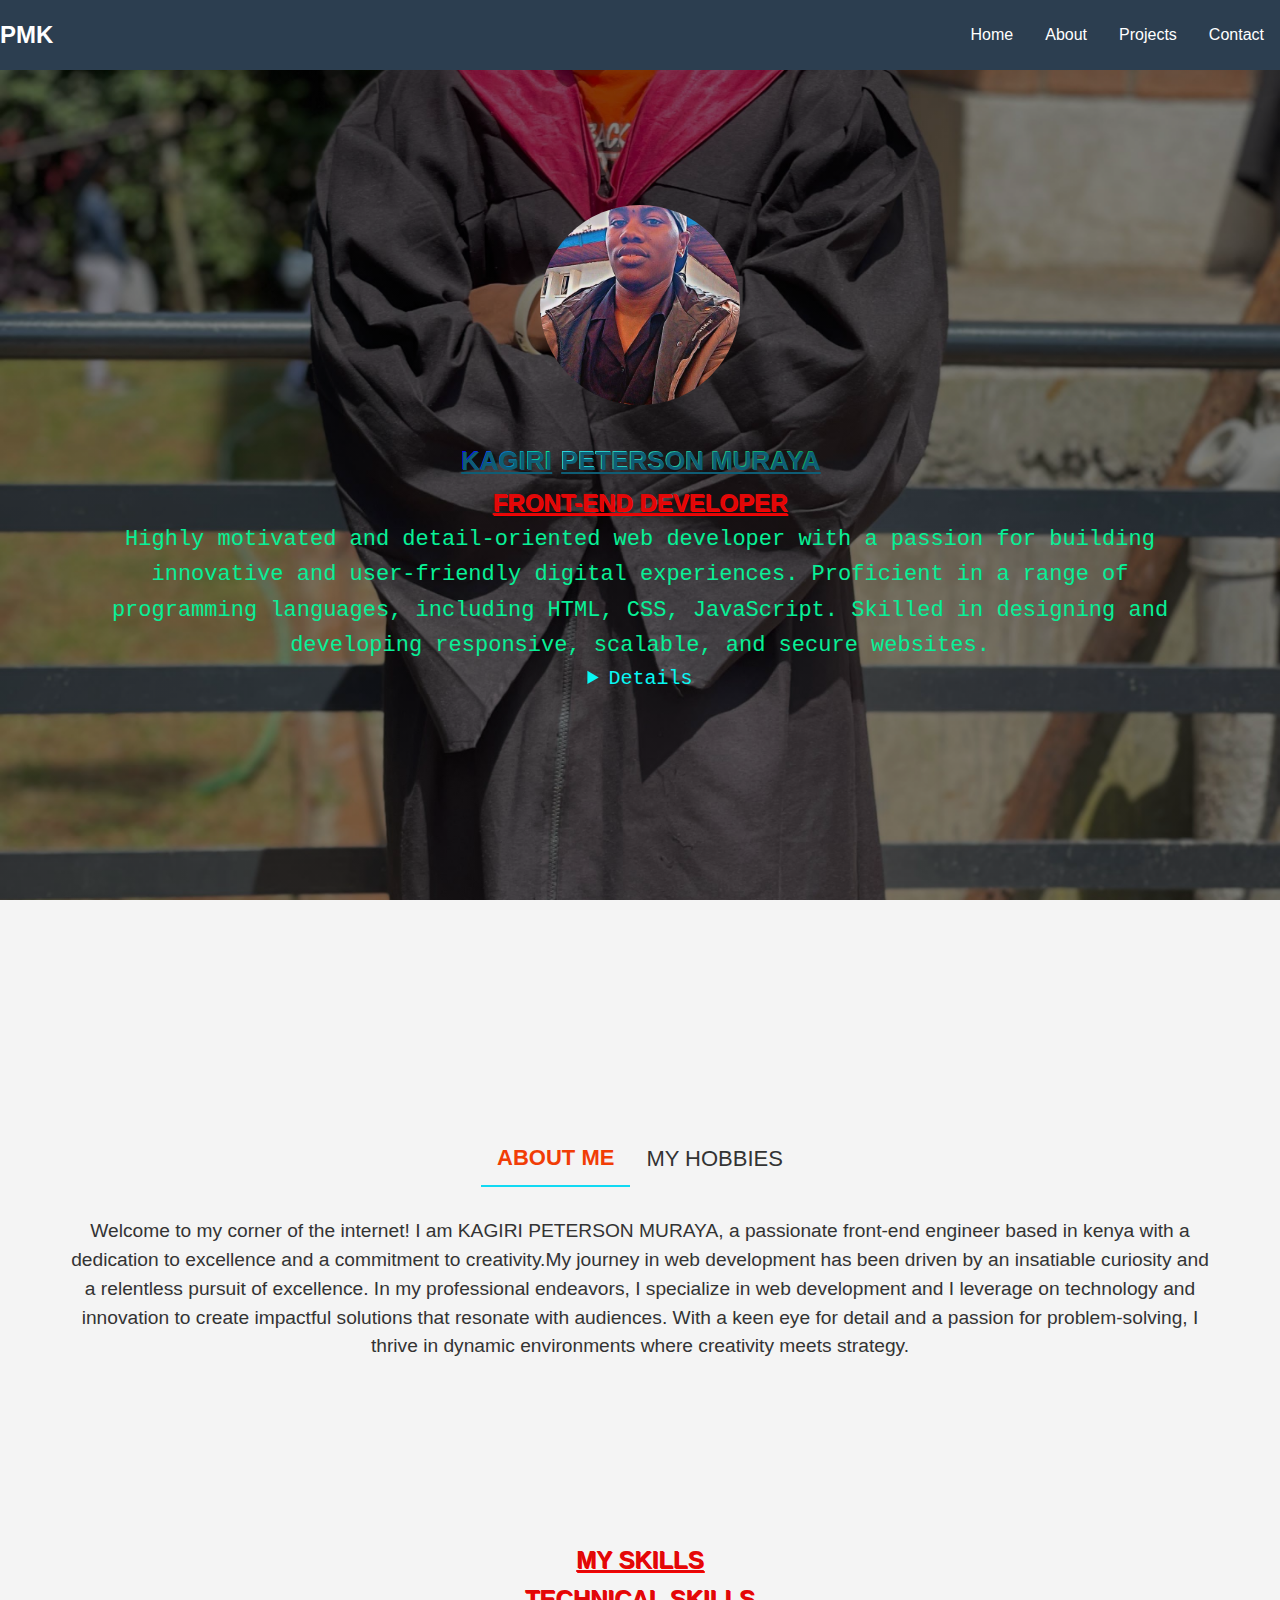
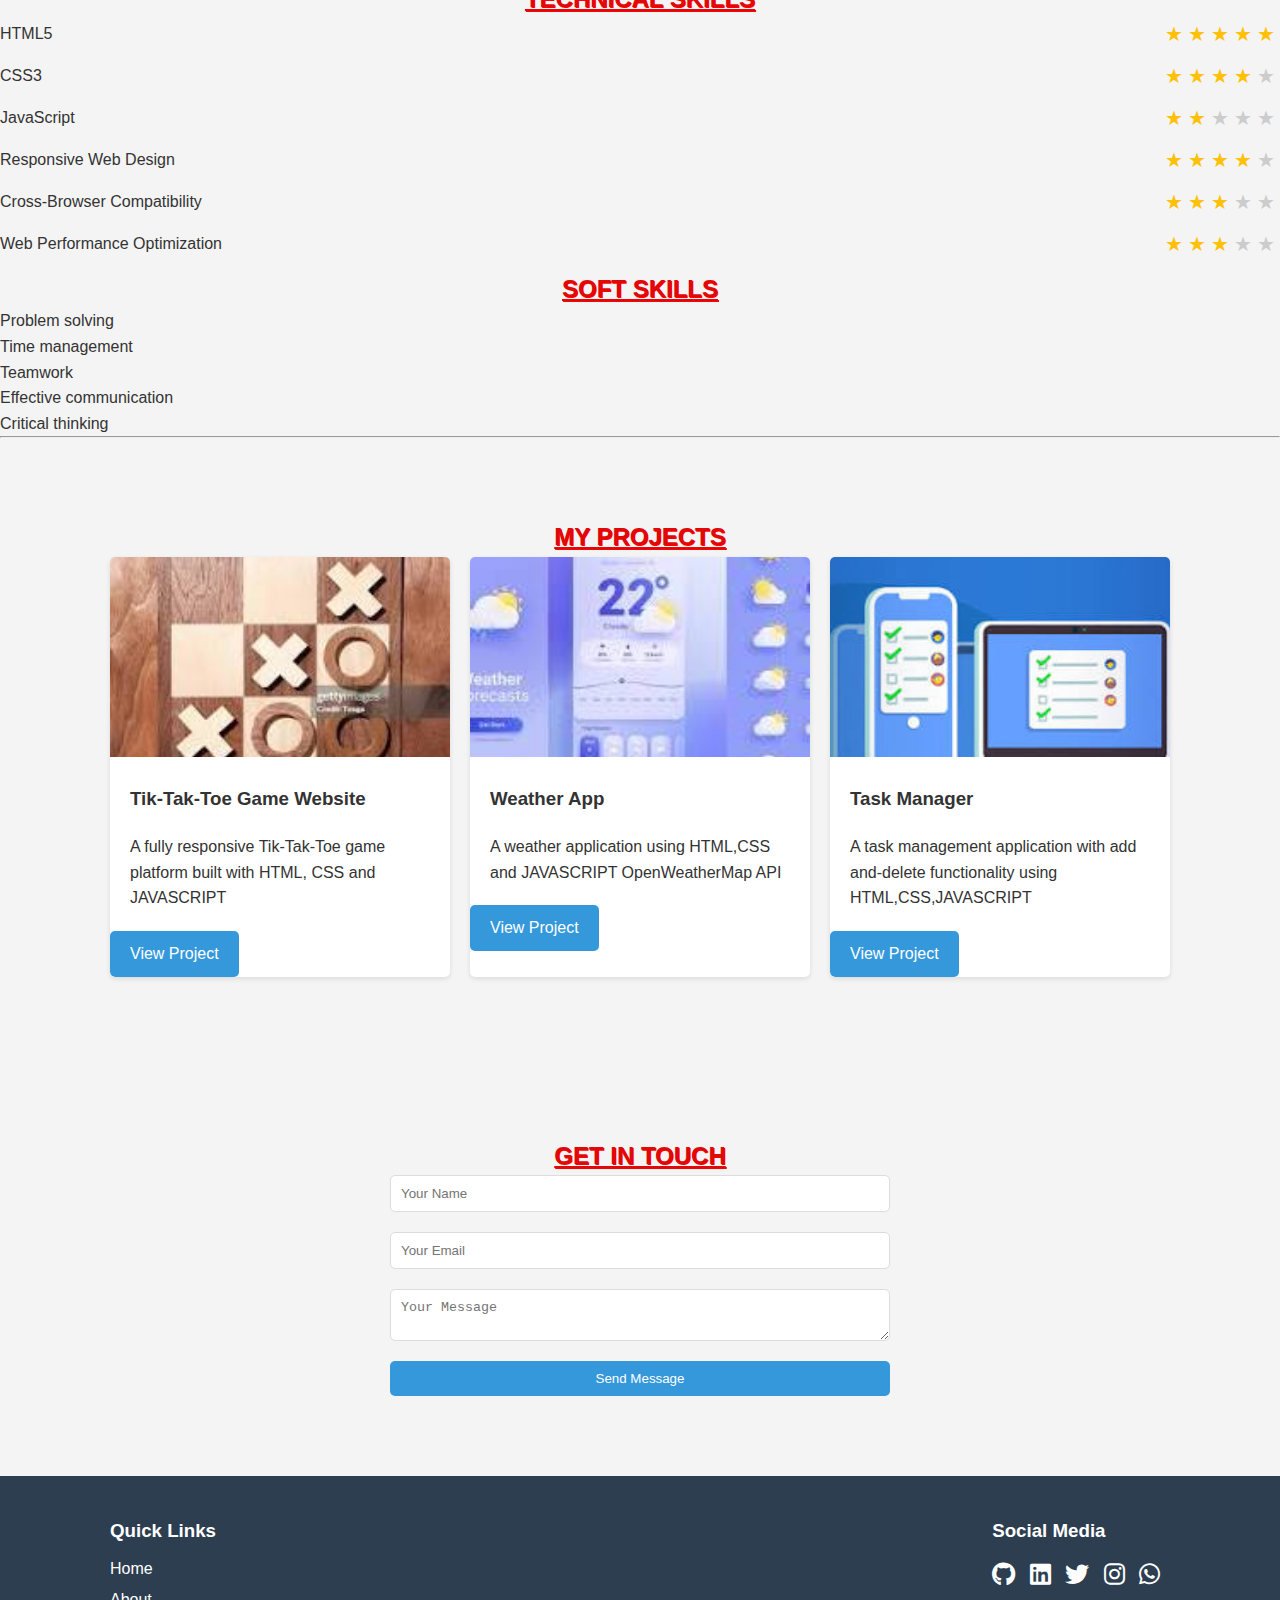
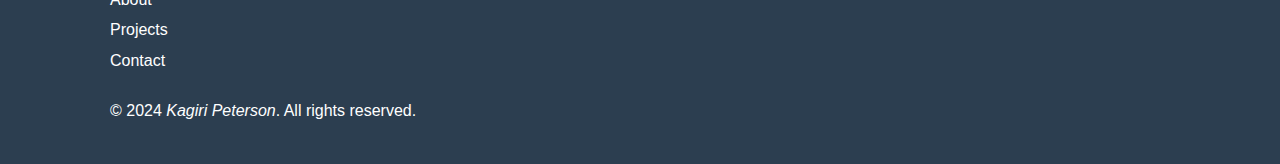
<file: index.html>
<!DOCTYPE html>
<html lang="en">
<head>
    <meta charset="UTF-8">
    <meta name="viewport" content="width=device-width, initial-scale=1.0">
    <title>KAGIRI PETERSON</title>
    <link rel="shortcut icon" href="logo.PNG" type="image/x-icon">
    <link rel="stylesheet" href="styles.css">
    <link rel="stylesheet" href="https://cdnjs.cloudflare.com/ajax/libs/font-awesome/6.0.0-beta3/css/all.min.css">
</head>
<body>
    <header>
        <nav id="navbar">
            <div class="logo">PMK</div>
            <ul class="nav-links">
                <li><a href="#home">Home</a></li>
                <li><a href="#about">About</a></li>
                <li><a href="#projects">Projects</a></li>
                <li><a href="#contact">Contact</a></li>
            </ul>
            
        </nav>
    </header>

    <main>
        <section id="home">
            <div class="container">
                <img src="pic3.jpg" alt="kagiri peterson" class="profile-picture">
                <h1><span class="cool">KAGIRI</span> <span>PETERSON MURAYA</span></h1>
                <h2>Front-End Developer</h2>
                <p class="details">Highly motivated and detail-oriented web developer with a passion for building innovative and 
                    user-friendly digital experiences. Proficient in a range of programming languages, including HTML, CSS, 
                    JavaScript. Skilled in designing and developing responsive, scalable, and secure websites.

                   <details class="ded"> Specialties: Front-end development, Responsive design, Web performance optimization.</details></p>
            </div>
        </section>

        <section id="about">
            <div class="tabs">
                <input type="radio" class="tabs__radio" name="tabs-example" id="tab1" checked>
                <label for="tab1" class="tabs__label">ABOUT ME</label>
                <div class="tabs__content">
                <p>Welcome to my corner of the internet! I am KAGIRI PETERSON MURAYA, a passionate front-end engineer based in kenya with a dedication to 
                  excellence and a commitment to creativity.My journey in web development has been driven by an insatiable curiosity and a relentless pursuit of excellence.
    
                    In my professional endeavors, I specialize in web development and I leverage on technology and innovation to 
                    create impactful solutions that resonate with audiences. With a keen eye for detail and a passion for problem-solving, I 
                    thrive in dynamic environments where creativity meets strategy.</p>
                </div>
                <input type="radio" class="tabs__radio" name="tabs-example" id="tab2">
                <label for="tab2" class="tabs__label">MY HOBBIES</label>
                <div class="tabs__content">
                    Beyond the boardroom, you'll often find me immersed in .
                    <div class="hobby">
                        
                        <img src="hobby.png">
                        
                        <ul>
                            <li>watching Movies</li>
                            <li>Reading novels</li>
                            <li>Listening to Music</li>
                            <li>Adventure</li>
                        </ul>
                    </div>
                    
                    
                </div>
              </div>
        </section>

        <h2> MY SKILLS</h2>
        <div class="card-container">
          <div class="card">
            <div class="card-header">
              <h2>Technical Skills</h2>
          </div>
              <div class="skill-item">
                <span>HTML5</span>
                <div class="skill-rating">
                  <span class="filled">&#9733;</span>
                  <span class="filled">&#9733;</span>
                  <span class="filled">&#9733;</span>
                  <span class="filled">&#9733;</span>
                  <span class="filled">&#9733;</span>
                </div>
              </div>
              <div class="skill-item">
                <span>CSS3</span>
                <div class="skill-rating">
                  <span class="filled">&#9733;</span>
                  <span class="filled">&#9733;</span>
                  <span class="filled">&#9733;</span>
                  <span class="filled">&#9733;</span>
                  <span>&#9733;</span>
                </div>
              </div>
              <div class="skill-item">
                <span>JavaScript</span>
                <div class="skill-rating">
                  <span class="filled">&#9733;</span>
                  <span class="filled">&#9733;</span>
                  <span>&#9733;</span>
                  <span>&#9733;</span>
                  <span>&#9733;</span>
                </div>
              </div>
              <div class="skill-item">
                <span>Responsive Web Design</span>
                <div class="skill-rating">
                  <span class="filled">&#9733;</span>
                  <span class="filled">&#9733;</span>
                  <span class="filled">&#9733;</span>
                  <span class="filled">&#9733;</span>
                  <span>&#9733;</span>
                </div>
              </div>
              <div class="skill-item">
                <span>Cross-Browser Compatibility</span>
                <div class="skill-rating">
                  <span class="filled">&#9733;</span>
                  <span class="filled">&#9733;</span>
                  <span class="filled">&#9733;</span>
                  <span>&#9733;</span>
                  <span>&#9733;</span>
                </div>
              </div>
              <div class="skill-item">
                <span>Web Performance Optimization</span>
                <div class="skill-rating">
                  <span class="filled">&#9733;</span>
                  <span class="filled">&#9733;</span>
                  <span class="filled">&#9733;</span>
                  <span>&#9733;</span>
                  <span>&#9733;</span>
                </div>
              </div></div>
              <div class="card">
                <div class="card-header">
                    <h2>Soft Skills</h2>
                </div>
                <div class="card-body">
                    <ul class="skill-list">
                        <li>Problem solving</li>
                        <li>Time management</li>
                        <li>Teamwork</li>
                        <li>Effective communication</li>
                        <li>Critical thinking</li>
                    </ul>
                </div>
            </div></div>
            </section><hr>




        <section id="projects">
            <div class="container">
                <h2>My Projects</h2>
                <div class="project-grid">
                    <div class="project-card">
                        <img src="tiktak1.jpeg" alt="Project 1">
                        <h3>Tik-Tak-Toe Game Website</h3>
                        <p>A fully responsive Tik-Tak-Toe game platform built with HTML, CSS and JAVASCRIPT</p>
                        <a href="#" class="btn" target="_blank">View Project</a>
                    </div>
                    <div class="project-card">
                        <img src="weather1.jpeg" alt="Project 2">
                        <h3>Weather App</h3>
                        <p>A weather application using HTML,CSS and JAVASCRIPT OpenWeatherMap API</p>
                        <a href="https://weatherappbypeterson.netlify.app/" class="btn" target="_blank">View Project</a>
                    </div>
                    <div class="project-card">
                        <img src="task1.jpeg" alt="Project 3">
                        <h3>Task Manager</h3>
                        <p>A task management application with add and-delete functionality using HTML,CSS,JAVASCRIPT</p>
                        <a href="https://taskmanagerbypeterson.netlify.app/" class="btn" target="_blank">View Project</a>
                    </div>
                </div>
            </div>
        </section>

        <section id="contact">
            <div class="container">
                <h2>Get in Touch</h2>
                <form action="mailto:kagiripeterson8404@gmail.com.com" method="post" enctype="text/plain" id="contact-form" >
                    <input type="text" name="name" placeholder="Your Name" required>
                    <input type="email" name="email" placeholder="Your Email" required>
                    <textarea name="message" placeholder="Your Message" required></textarea>
                    <button type="submit" class="btn">Send Message</button>
                </form>
            </div>
        </section>
    </main>

    <footer>
        <div class="container">
            <div class="footer-content">
                <div class="footer-section">
                    <h3>Quick Links</h3>
                    <ul>
                        <li><a href="#home">Home</a></li>
                        <li><a href="#about">About</a></li>
                        <li><a href="#projects">Projects</a></li>
                        <li><a href="#contact">Contact</a></li>
                    </ul>
                </div>
                <div class="footer-section">
                    <h3>Social Media</h3>
                    <div class="social-icons">
                        <a href="https://github.com/mohpinchase"><i class="fab fa-github"></i></a>
                        <a href="www.linkedin.com/in/peterson-kagiri-2893742a1"><i class="fab fa-linkedin"></i></a>
                        <a href="https://x.com/pin_chase?t=MYoEncOo_qRwjVZhHD8V8w&s=09"><i class="fab fa-twitter"></i></a>
                        <a href="https://www.instagram.com/kagiri_peterson?igsh=bW56dDh1MzBraXFj"><i class="fab fa-instagram"></i></a>
                        <a href="https://whatsapp.com/dl/"><i class="fab fa-whatsapp"></i></a>


                    </div>
                </div>
            </div>
            <p>&copy; 2024 <i>Kagiri Peterson</i>. All rights reserved.</p>
        </div>
    </footer>

    <script src="script.js"></script>
</body>
</html>
</file>
<file: styles.css>
:root {
    --primary-color: #3498db;
    --secondary-color: #2c3e50;
    --text-color: #333;
    --bg-color: #f4f4f4;
}

* {
    margin: 0;
    padding: 0;
    box-sizing: border-box;
}

body {
    font-family: Arial, sans-serif;
    line-height: 1.6;
    color: var(--text-color);
    background-color: var(--bg-color);
}

.container {
    max-width: 1100px;
    margin: auto;
    padding: 0 20px;
}

/* Header and Navigation */
header {
    background-color: var(--secondary-color);
    color: #fff;
    padding: 1rem 0;
    position: fixed;
    width: 100%;
    top: 0;
    z-index: 1000;
}
h1 span{
    background: linear-gradient(to right, #2dd6e2, #0ea050);
    -webkit-background-clip: text;
    -webkit-text-fill-color: transparent;
    font-size: 26px;
        text-align: center;
        text-decoration: underline;
        text-shadow: 1px 1px #0f5d75;
        text-transform: uppercase;
}
.cool{
    background: linear-gradient(to right, #0803fa, #08f097);
    -webkit-background-clip: text;
    -webkit-text-fill-color: transparent;
     font-size: 26px;
        text-align: center;
        text-decoration: underline;
        text-shadow: 1px 1px #0f5d75;
        text-transform: uppercase;
      
}
.details{
    font-size: 22px;
    font-family: 'Courier New', Courier, monospace;
    color: #08f097;
}
.ded{
    font-size: 20px;
    font-family: 'Courier New', Courier, monospace;
    color: #08f8f4;
}

#navbar {
    display: flex;
    justify-content: space-between;
    align-items: center;
}

.logo {
    font-size: 1.5rem;
    font-weight: bold;
}

.nav-links {
    display: flex;
    list-style: none;
}

.nav-links li {
    padding: 0 1rem;
}

.nav-links a {
    color: #fff;
    text-decoration: none;
    transition: color 0.3s ease;
}

.nav-links a:hover {
    color: var(--primary-color);
}

.burger {
    display: none;
    cursor: pointer;
}

.burger div {
    width: 25px;
    height: 3px;
    background-color: #fff;
    margin: 5px;
    transition: all 0.3s ease;
}

/* Sections */
section {
    padding: 80px 0;
}

#home {
    background: linear-gradient(rgba(0, 0, 0, 0.5), rgba(0, 0, 0, 0.5)), url('pic2.jpg') no-repeat center center/cover;
    height: 100vh;
    display: flex;
    flex-direction: column;
    align-items: center;
    justify-content: center;
    text-align: center;
    color: #fff;
}

.profile-picture {
    width: 200px;
    height: 200px;
    border-radius: 50%;
    margin-bottom: 20px;
}
#about{
    margin-bottom: 100px;
    margin-top: 100px;
  }
  #about h2{
    text-align: center;
    color: #2c3e50;
    text-decoration: underline;
  }
  .image2{
    width:500px;
    height: auto;
  }
  .about p{
    line-height: 1.8rem;
    font-family: 'Segoe UI', Tahoma, Geneva, Verdana, sans-serif;
    font-size: 1.2rem;
    margin-left: 100px;
    transition: opacity 1s ease;
  
  }
  .about{
    display:flex;
    padding:30px;
    justify-content: center;
    align-items:center;
    flex-wrap: wrap;
  }
  .tabs {
    display: flex;
    flex-wrap: wrap;
    font-family: sans-serif;
    justify-content: center;
    align-items: center;
    margin-top: 50px;
  }
  
  .tabs__label {
    padding: 10px 16px;
    cursor: pointer;
    font-size: 22px;
  }
  
  .tabs__radio {
    display: none;
  }
  
  .tabs__content {
    order: 1;
    width: 90%;
    /* border-bottom: 3px solid #fff; */
    line-height: 1.5;
    font-size: 1.2rem;
    display: none;
    text-align: center;
    margin-top: 30px;
  }
  .tabs__content ul{
        list-style-position: inside;
        list-style-type: none; /* Align the list style type inside the list item */
    
  }
  
  .tabs__radio:checked + .tabs__label {
    font-weight: bold;
    color: #f13d06;
    border-bottom: 2px solid #10d9f3;
  }
  
  .tabs__radio:checked + .tabs__label + .tabs__content {
    display: initial;
  
  }
  
  
  .hobby{
    display: flex;
    gap: 50px;
    justify-content: center;
    padding-top: 30px;
  }
  
  .hobby img{
  max-height: 200px;
  }
/* Projects */
.project-grid {
    display: grid;
    grid-template-columns: repeat(auto-fit, minmax(300px, 1fr));
    gap: 20px;
}

.project-card {
    background-color: #fff;
    border-radius: 5px;
    box-shadow: 0 2px 5px rgba(0, 0, 0, 0.1);
    overflow: hidden;
}

.project-card img {
    width: 100%;
    height: 200px;
    object-fit: cover;
}

.project-card h3 {
    padding: 20px;
}

.project-card p {
    padding: 0 20px 20px;
}

/* Contact Form */
#contact-form {
    display: flex;
    flex-direction: column;
    max-width: 500px;
    margin: auto;
}

#contact-form input,
#contact-form textarea {
    margin-bottom: 20px;
    padding: 10px;
    border: 1px solid #ddd;
    border-radius: 5px;
}

/* Footer */
footer {
    background-color: var(--secondary-color);
    color: #fff;
    padding: 40px 0;
}

.footer-content {
    display: flex;
    justify-content: space-between;
    margin-bottom: 20px;
}

.footer-section h3 {
    margin-bottom: 10px;
}

.footer-section ul {
    list-style: none;
}

.footer-section ul li {
    margin-bottom: 5px;
}

.footer-section a {
    color: #fff;
    text-decoration: none;
}

.social-icons a {
    color: #fff;
    font-size: 1.5rem;
    margin-right: 10px;
}

/* Buttons */
.btn {
    display: inline-block;
    background-color: var(--primary-color);
    color: #fff;
    padding: 10px 20px;
    border: none;
    border-radius: 5px;
    cursor: pointer;
    text-decoration: none;
    transition: background-color 0.3s ease;
}

.btn:hover {
    background-color: #2980b9;
}

/* Responsive Design */
@media screen and (max-width: 768px) {
    .nav-links {
        position: absolute;
        right: 0px;
        height: 92vh;
        top: 8vh;
        background-color: var(--secondary-color);
        display: flex;
        flex-direction: column;
        align-items: center;
        width: 50%;
        transform: translateX(100%);
        transition: transform 0.5s ease-in;
    }

    .nav-links li {
        opacity: 0;
    }

    .burger {
        display: block;
    }

    .footer-content {
        flex-direction: column;
    }

    .footer-section {
        margin-bottom: 20px;
    }
    .card-container {
        flex-direction: column;
        align-items: center;
    }
}


@media (max-width: 1218px){
.hobby{
    display: flex;
    gap: 50px;
    justify-content: center;
    padding-top: 30px;
  }
  
  .hobby img{
  max-height: 200px;
  }
  .card-container {
    display: flex;
    justify-content: center;
    gap: 20px;
  }
  
  .card {
    background-color: #f2f2f2;
    padding: 20px;
    border-radius: 5px;
    box-shadow: 0 2px 4px rgba(0, 0, 0, 0.1);
    max-width: 300px;
  }

  .card-header {
    background-color: #333333;
    color: #ffffff;
    padding: 20px;
    border-top-left-radius: 5px;
    border-top-right-radius: 5px;
    text-align: center;
  }
  
  .card-body {
    padding: 20px;
  }
  
  .skill-list {
    list-style-type: none;
    padding: 0;
    display: flex;
    flex-wrap: wrap;
    justify-content: center;
  }
  
  .skill-list li {
    background-color: #f2f2f2;
    padding: 10px 20px;
    margin: 5px;
    border-radius: 20px;
  }}

.nav-active {
    transform: translateX(0%);
}

@keyframes navLinkFade {
    from {
        opacity: 0;
        transform: translateX(50px);
    }
    to {
        opacity: 1;
        transform: translateX(0px);
    }
}

.skill-item {
    display: flex;
    justify-content: space-between;
    align-items: center;
    margin-bottom: 10px;
  }
  
  .skill-rating {
    display: inline-flex;
    align-items: center;
  }
  
  .skill-rating span {
    font-size: 20px;
    color: #ccc;
    margin-right: 5px;
  }
  
  .skill-rating span.filled {
    color: #ffc107;
  }
  h2 {
    color: #e00909;
    font-size: 24px;
    text-align: center;
    text-decoration: underline;
    text-shadow: 1px 1px #FF0000;
    text-transform: uppercase;
  }
</file>
